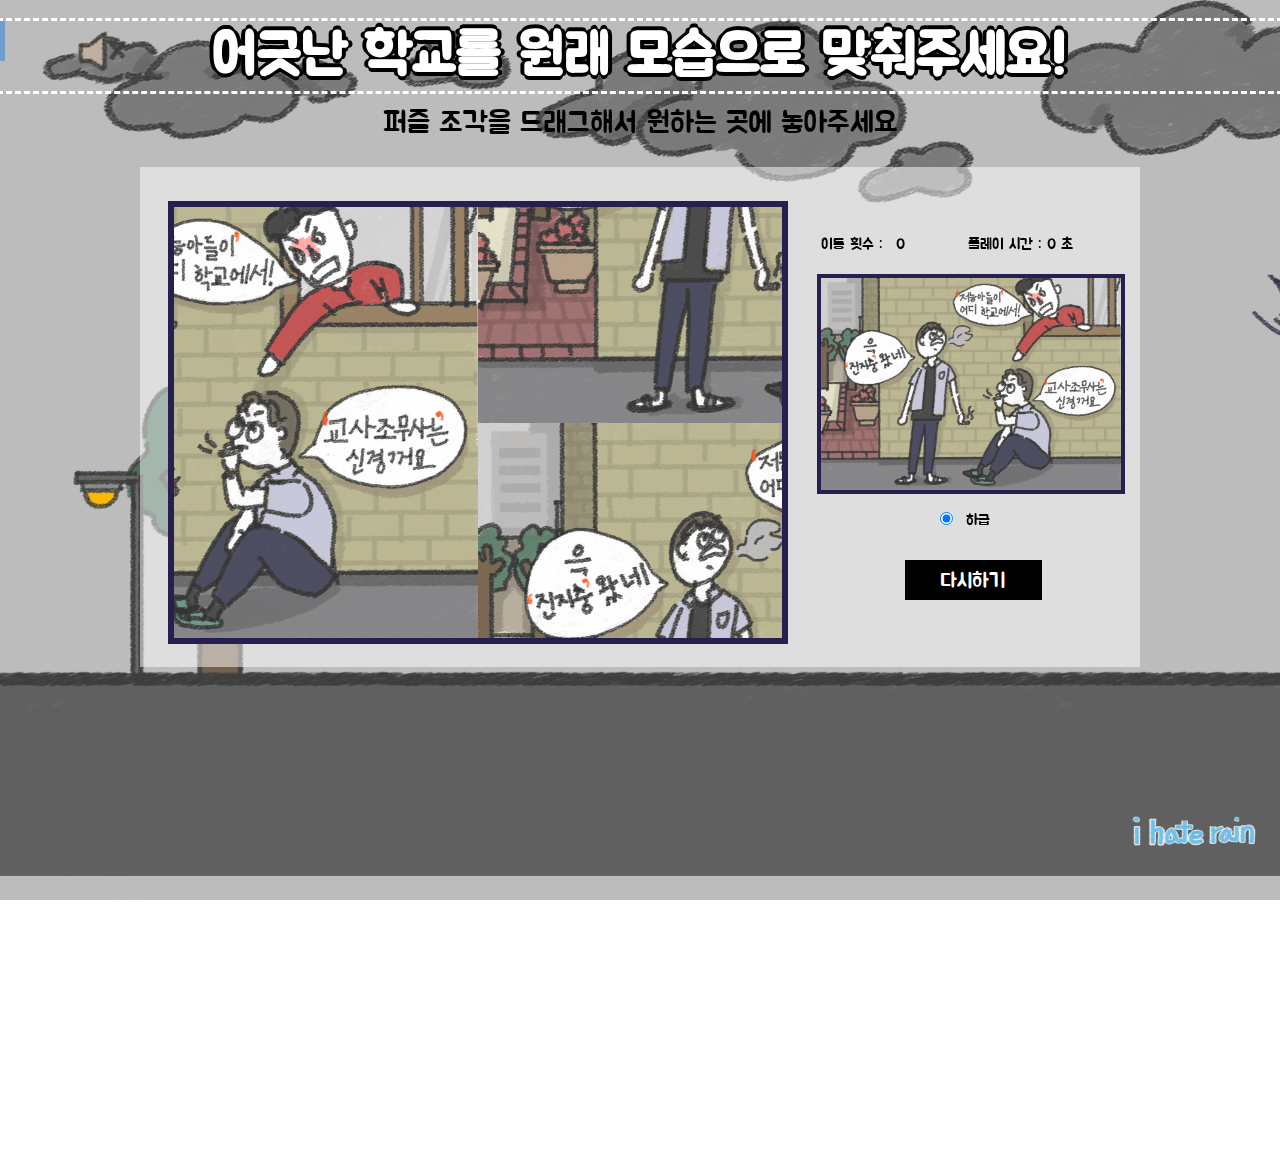
<file: index1.html>
<!DOCTYPE html>
<html><head>
    <link rel="shortcut icon" href="/파비.ico" type="image/x-icon">
    <link rel="icon" href="/파비.ico" type="image/x-icon">
    <link rel="shortcut icon" href="파비.ico" type="image/x-icon">
    <link rel="icon" href="/파비.ico" type="image/x-icon">

    <meta charset="utf-8">
    <link href="https://fonts.googleapis.com/css?family=Jua&display=swap" rel="stylesheet">
    <title>i hate rain</title>
    <link href="css/style.css" rel="stylesheet">
    <link href="css/image-puzzle.css" rel="stylesheet">
    <script src="js/image-puzzle.js"></script>


    <style type="text/css">
body::-webkit-scrollbar{display: none;}
        body{font-family: 'Jua', sans-serif; position: relative; }
        h1, p{text-align: center; margin-top: 21.440px; margin-bottom: 15px;}
        h1{font-size: 3.5em; color:white; outline-style: dashed; text-shadow: -4px 0 black, 0 4px black, 4px 0 black, 0 -4px black; z-index: 999; position: relative; }

        p{font-size: 15px; margin: auto;}
        li{ position: relative; cursor: pointer;}
        li:hover{opacity: 0.7;}
        h3{margin: 0; padding-bottom: 35px; font-size: 1.8em;  position: relative; z-index: 999;}
        h4{font-size: 23px; color: #ed147c;}
        #back{background: url(img2/back.png); background-size: cover; background-attachment: fixed; position: relative; }
        #sing{position: absolute; top: 52px; left: 280px; width: 140px; height: auto; opacity: 0;}



        #levelPanel{position: relative; margin: 0; padding-top: 10px; padding-bottom: 10px; z-index: 999;}
        #img4{z-index: 9999; width: 12.5%; top: 90%; left:87%; opacity: 0.9; cursor: pointer; position: fixed;}
        #img4:hover{opacity: 0.5;}

        .rain{width: 5px; height: 40px; position: fixed; background: #6f9dcc; z-index: 999;
            animation: rr 1s infinite ease-in; z-index: 888;}
        .rain:hover{height: 400px;}
        
        @keyframes rr{from{bottom: 800px;} to{bottom: 0px;}}

        .return1:hover{opacity: 0.5;}
    .next:hover{opacity: 0.5;}

    button{cursor: pointer;}
    .of1{position: absolute; width: 4%; z-index: 999; top: 0.5%; left: 6%; cursor: pointer; }
        .of1:hover{opacity: 0.5;}
    
     </style>

</head>
<body id="back">
<div class="rain" id="tt"></div>
    <div id="collage">
        <h1>어긋난 학교를 원래 모습으로 맞춰주세요!</h1>
        
        <h3> 퍼즐 조각을 드래그해서 원하는 곳에 놓아주세요 </h3>
        <img src="img2/off.png" id="of" class="of1">
        <audio src="song.mp3" loop id="aa" ></audio>


        
        <a href="https://hk-jiheekim.github.io/i-hate-rain_part1/"><img src="img2/logo.png" class="lo" id="img4"></a>
 
       
    <div style="position: relative; background-color: #ffffff; width: 1000px; height: 500px; opacity: 0.5; left: calc(50% - 500px); top: -10px; z-index: 998;"></div>
            <div style=" position: relative; display:inline-block; margin:auto; width:100%; vertical-align:top; align-items: center; padding-top: 12px; left: calc(50% - 500px); z-index: 999; ">

                
                <ul id="sortable" class="sortable" style="position: relative; top: -500px;" >

                
                </ul>


                <div id="actualImageBox" style="position: relative; top: -500px;">
                    <div id="stepBox">
                        <div>이동 횟수 :</div>
                        <div id="stepCount" class="stepCount" >0</div>
                    </div>
                    <div id="timeBox">
                        플레이 시간 : <span id="timerPanel">37</span> 초
                    </div><br><br>
                    <img id="actualImage">
                    
                    <p id="levelPanel">
                        <input type="radio" name="level" id="easy" checked="checked" value="2" onchange="imagePuzzle.startGame(images, this.value);"> <label for="easy">&nbsp;하급</label>&nbsp;&nbsp;&nbsp;
                       
                    </p>
                    <div style="padding-top: 15px;">
                       
                        <button class="return1" type="button" onclick="restart();" style="background-color: black; position: relative; left: calc(50% - 70px);">다시하기</button>

                    </div>
                </div>
            </div>
        </div>
        <div id="gameOver" style="display:none;">
            <div style="background-color: #00000; padding: 25px 10px 20px 10px; text-align: center; margin-top: 30px;">
                <h2 style="text-align:center">!성공!
                <br><br> 이동 횟수 : <span id="stepCount" class="stepCount">0</span> 번
                <br> 플레이 시간 : <span class="timeCount">0</span> 초<br><br>
                <div>
                    <button type="button" class="return1" style="background-color: black; margin-top: 12px;" onclick="window.location.reload(true);">다시하기</button>
                   <a href="./index2.html"> <button type="button" class="next" style="background-color: #00d2ff; margin-top: 12px;" onclick="window.location.reload(true);  ">다음 </button></a>
                </div>
            </h2></div>
        </div>

        <script>

            
            var ofstate ="off";
        of.onclick=function(){
            if(ofstate =="off"){
            of.src = "img2/on.png";
            aa.play();
            ofstate = "on";}
            else{
                of.src = "img2/off.png";
                aa.pause();
                ofstate = "off";}}
            
            var images = [
                { src: 'images/1.png' },
               
            ];

            
            window.onload = function () {
                var gridSize = document.querySelector('#levelPanel input[type="radio"]:checked').getAttribute('value');
                imagePuzzle.startGame(images, gridSize);
            };
            function restart() {
                var gridSize = document.querySelector('#levelPanel input[type="radio"]:checked').getAttribute('value');
                    imagePuzzle.startGame(images, gridSize);
            }
        
         for(var i=0; i<50; i++){

            var b =tt.cloneNode(true);
            b.id = i;
            b.clssName = "rain";
            b.style.left = Math.random()*window.innerWidth + "px";
            b.style.height = Math.random()*45 +"px";
            b.style.animationDuration = Math.random()*1 + "s";
            b.style.background = "#6f9dcc";
            
            document.body.appendChild(b);
            }


        </script>
    </div>

</body></html>
</file>
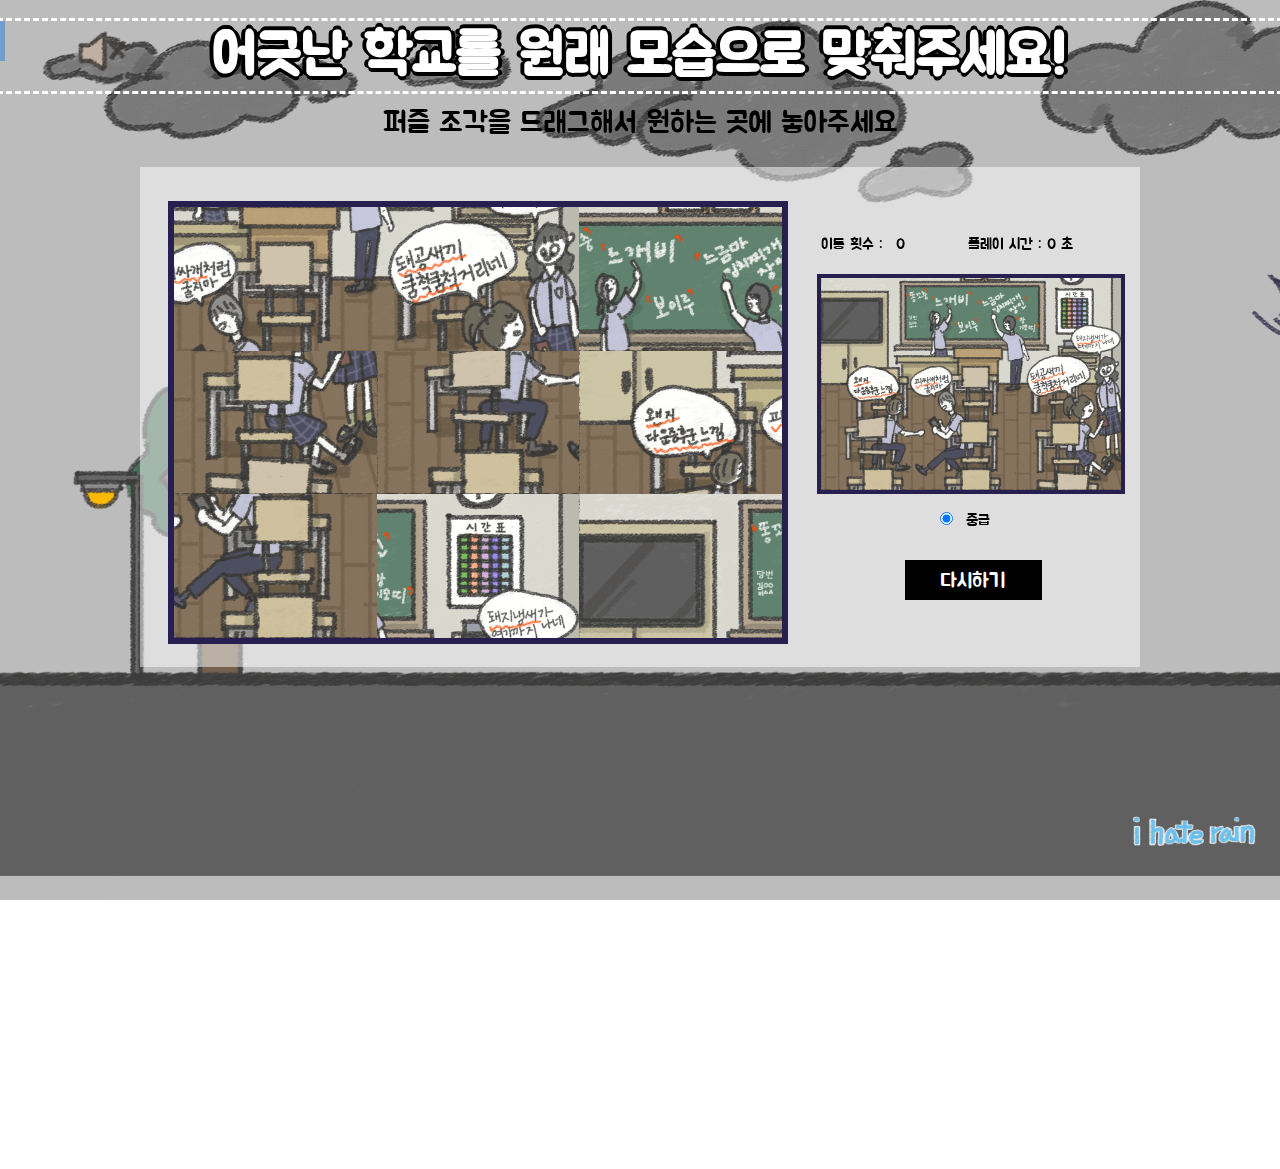
<file: index2.html>
<!DOCTYPE html>
<html><head>

    <link rel="shortcut icon" href="/파비.ico" type="image/x-icon">
    <link rel="icon" href="/파비.ico" type="image/x-icon">
    <link rel="shortcut icon" href="파비.ico" type="image/x-icon">
    <link rel="icon" href="/파비.ico" type="image/x-icon">

    <meta charset="utf-8">
    <link href="https://fonts.googleapis.com/css?family=Jua&display=swap" rel="stylesheet">
    <title>i hate rain</title>
    <link href="css/style.css" rel="stylesheet">
    <link href="css/image-puzzle.css" rel="stylesheet">
    <script src="js/image-puzzle.js"></script>


    <style type="text/css">

       body::-webkit-scrollbar{display: none;}
        body{font-family: 'Jua', sans-serif; position: relative; }
        h1, p{text-align: center; margin-top: 21.440px; margin-bottom: 15px;}
        h1{font-size: 3.5em; color:white; outline-style: dashed; text-shadow: -4px 0 black, 0 4px black, 4px 0 black, 0 -4px black; z-index: 999; position: relative; }

        p{font-size: 15px; margin: auto;}
        li{ position: relative; cursor: pointer;}
        li:hover{opacity: 0.7;}
        h3{margin: 0; padding-bottom: 35px; font-size: 1.8em;  position: relative; z-index: 999;}
        h4{font-size: 23px; color: #ed147c;}
        #back{background: url(img2/back.png); background-size: cover; background-attachment: fixed; position: relative; }
        #sing{position: absolute; top: 52px; left: 280px; width: 140px; height: auto; opacity: 0;}

        #levelPanel{position: relative; margin: 0; padding-top: 10px; padding-bottom: 10px; z-index: 999;}

         #img4{z-index: 9999; width: 12.5%; top: 90%; left:87%; opacity: 0.9; cursor: pointer; position: fixed;}
        #img4:hover{opacity: 0.5;}

        .rain{width: 5px; height: 40px; position: fixed; background: #6f9dcc; z-index: 999;
            animation: rr 1s infinite ease-in; z-index: 888;}
        .rain:hover{height: 400px;}
        
        @keyframes rr{from{bottom: 800px;} to{bottom: 0px;}}

        .return1:hover{opacity: 0.5;}
    .next:hover{opacity: 0.5;}
    button{cursor: pointer;}
    .of1{position: absolute; width: 4%; z-index: 999; top: 0.5%; left: 6%; cursor: pointer; }
        .of1:hover{opacity: 0.5;}
    
    
     </style>

</head>
<body id="back">
<div class="rain" id="tt"></div>
    <div id="collage">
        <h1> 어긋난 학교를 원래 모습으로 맞춰주세요!</h1>
        
        <h3> 퍼즐 조각을 드래그해서 원하는 곳에 놓아주세요 </h3>

         <img src="img2/off.png" id="of" class="of1">
        <audio src="song.mp3" loop id="aa" ></audio>


        <a href="https://hk-jiheekim.github.io/i-hate-rain_part1/"><img src="img2/logo.png" class="lo" id="img4"></a>

 
       
    <div style="position: relative; background-color: #ffffff; width: 1000px; height: 500px; opacity: 0.5; left: calc(50% - 500px); top: -10px; z-index: 998;"></div>
            
            <div style=" position: relative; display:inline-block; margin:auto; width:100%; vertical-align:top; align-items: center; padding-top: 12px; left: calc(50% - 500px); z-index: 999; ">

                
                <ul id="sortable" class="sortable" style="position: relative; top: -500px;" >

                
                </ul>


                <div id="actualImageBox" style="position: relative; top: -500px;">
                    <div id="stepBox">
                        <div>이동 횟수 :</div>
                        <div id="stepCount" class="stepCount" >0</div>
                    </div>
                    <div id="timeBox">
                        플레이 시간 : <span id="timerPanel">37</span> 초
                    </div><br><br>
                    <img id="actualImage">
                    
                    <p id="levelPanel">
                        
                        <input type="radio" name="level" id="easy" checked="checked"value="3" onchange="imagePuzzle.startGame(images, this.value);">                        <label for="medium">&nbsp;중급</label>&nbsp;&nbsp;&nbsp;
                    </p>
                    <div style="padding-top: 15px;">
                       
                        <button class="return1" type="button" onclick="restart();" style="background-color: black; position: relative; left: calc(50% - 70px);">다시하기</button>

                    </div>
                </div>
            </div>
        </div>
        <div id="gameOver" style="display:none;">
            <div style="background-color: #00000; padding: 25px 10px 20px 10px; text-align: center; margin-top: 30px;">
                <h2 style="text-align:center">!성공!
                <br><br> 이동 횟수 : <span id="stepCount" class="stepCount">0</span> 번
                <br> 플레이 시간 : <span class="timeCount">0</span> 초<br><br>
                <div>
                    <button type="button" class="return1" style="background-color: black; margin-top: 12px;" onclick="window.location.reload(true);">다시하기</button>
                   <a href="./index3.html"> <button type="button" class="next" style="background-color: #00d2ff; margin-top: 12px;" onclick="window.location.reload(true);  "> 다음 </button></a>
                </div>
            </h2></div>
        </div>

        <script>

           var ofstate ="off";
        of.onclick=function(){
            if(ofstate =="off"){
            of.src = "img2/on.png";
            aa.play();
            ofstate = "on";}
            else{
                of.src = "img2/off.png";
                aa.pause();
                ofstate = "off";}}
            
            var images = [
                { src: 'images/2.png' },
               
            ];

            
            window.onload = function () {
                var gridSize = document.querySelector('#levelPanel input[type="radio"]:checked').getAttribute('value');
                imagePuzzle.startGame(images, gridSize);
            };
            function restart() {
                var gridSize = document.querySelector('#levelPanel input[type="radio"]:checked').getAttribute('value');
                    imagePuzzle.startGame(images, gridSize);
            }
        
         for(var i=0; i<50; i++){

            var b =tt.cloneNode(true);
            b.id = i;
            b.clssName = "rain";
            b.style.left = Math.random()*window.innerWidth + "px";
            b.style.height = Math.random()*45 +"px";
            b.style.animationDuration = Math.random()*1 + "s";
            b.style.background = "#6f9dcc";
            
            document.body.appendChild(b);
            }

        </script>
    </div>

</body></html>
</file>
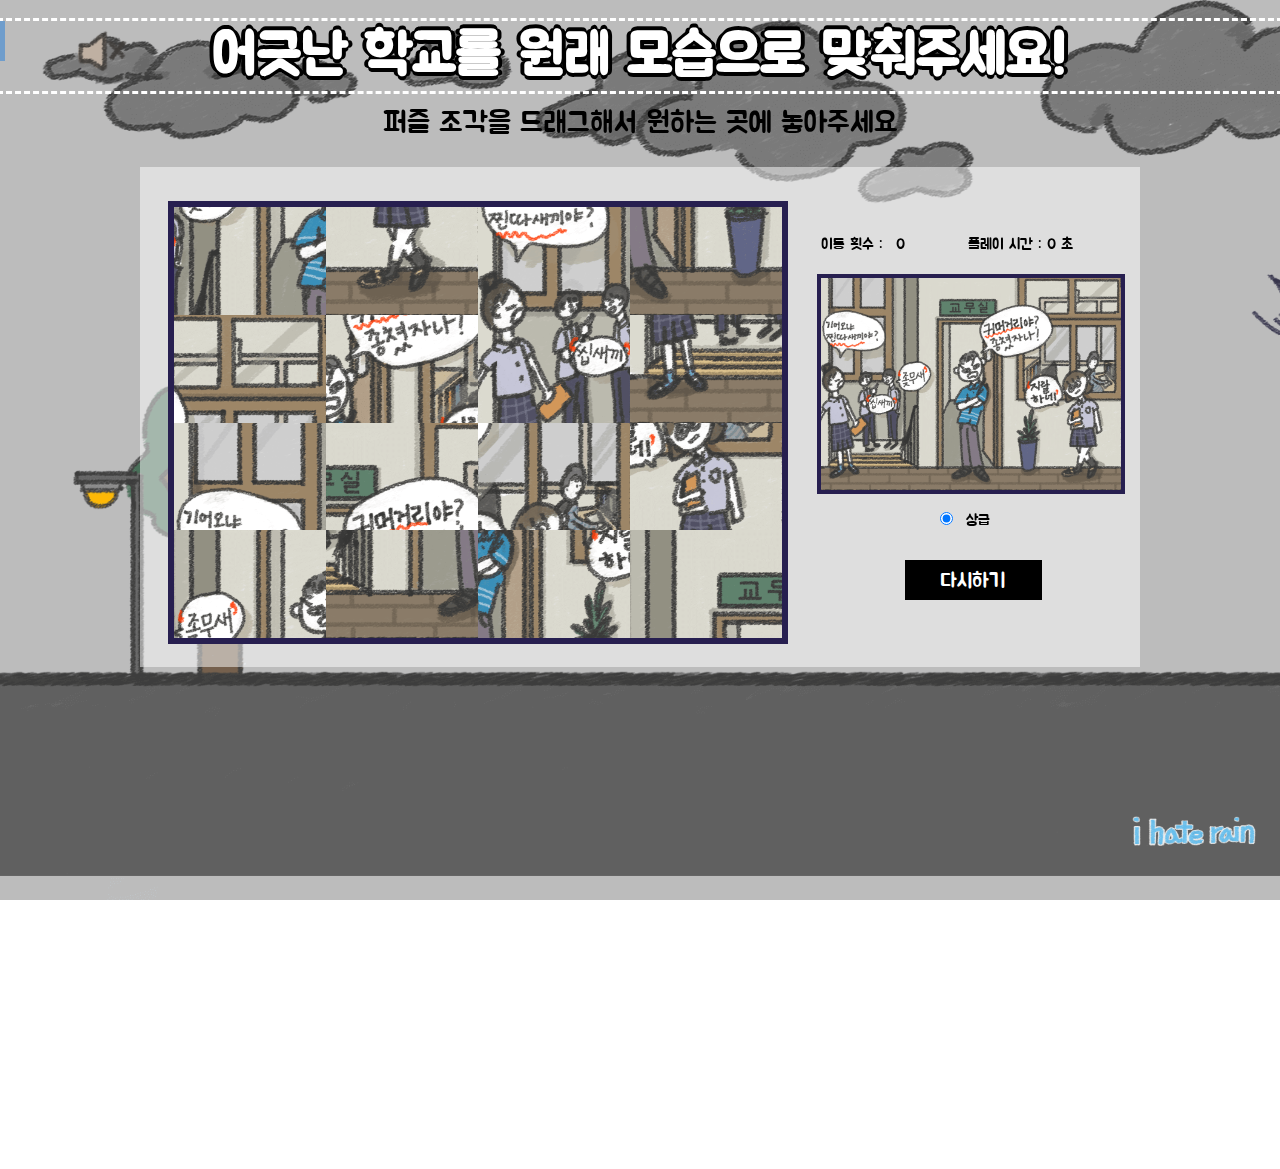
<file: index3.html>
<!DOCTYPE html>
<html><head>

    <link rel="shortcut icon" href="/파비.ico" type="image/x-icon">
    <link rel="icon" href="/파비.ico" type="image/x-icon">
    <link rel="shortcut icon" href="파비.ico" type="image/x-icon">
    <link rel="icon" href="/파비.ico" type="image/x-icon">

    <meta charset="utf-8">
    <link href="https://fonts.googleapis.com/css?family=Jua&display=swap" rel="stylesheet">
    <title>i hate rain</title>
    <link href="css/style.css" rel="stylesheet">
    <link href="css/image-puzzle.css" rel="stylesheet">
    <script src="js/image-puzzle.js"></script>


    <style type="text/css">
body::-webkit-scrollbar{display: none;}
        body{font-family: 'Jua', sans-serif; position: relative; }
        h1, p{text-align: center; margin-top: 21.440px; margin-bottom: 15px;}
        h1{font-size: 3.5em; color:white; outline-style: dashed; text-shadow: -4px 0 black, 0 4px black, 4px 0 black, 0 -4px black; z-index: 999; position: relative; }

        p{font-size: 15px; margin: auto;}
        li{ position: relative; cursor: pointer;}
        li:hover{opacity: 0.7;}
        h3{margin: 0; padding-bottom: 35px; font-size: 1.8em;  position: relative; z-index: 999;}
        h4{font-size: 23px; color: #ed147c;}
        #back{background: url(img2/back.png); background-size: cover; background-attachment: fixed; position: relative; }
        
        #levelPanel{position: relative; margin: 0; padding-top: 10px; padding-bottom: 10px; z-index: 999;}

        #img4{z-index: 9999; width: 12.5%; top: 90%; left:87%; opacity: 0.9; cursor: pointer; position: fixed;}
        #img4:hover{opacity: 0.5;}

        

        .rain{width: 5px; height: 40px; position: fixed; background: #6f9dcc; z-index: 999;
            animation: rr 1s infinite ease-in; z-index: 888;}
        .rain:hover{height: 400px;}
        
        @keyframes rr{from{bottom: 800px;} to{bottom: 0px;}}

        .return1:hover{opacity: 0.5;}
         .next:hover{opacity: 0.5; }

         button{cursor: pointer;}
.of1{position: absolute; width: 4%; z-index: 999; top: 0.5%; left: 6%; cursor: pointer; }
        .of1:hover{opacity: 0.5;}
         
    
      
     </style>

</head>
<body id="back">
  
    
<div class="rain" id="tt"></div>
<section>
    <div id="collage">
        <h1> 어긋난 학교를 원래 모습으로 맞춰주세요!</h1>
        
        <h3> 퍼즐 조각을 드래그해서 원하는 곳에 놓아주세요</h3>

      
<a href="https://hk-jiheekim.github.io/i-hate-rain_part1/"><img src="img2/logo.png" class="lo" id="img4"></a>



         <img src="img2/off.png" id="of" class="of1">
        <audio src="song.mp3" loop id="aa" ></audio>
 
       
    <div style="position: relative; background-color: #ffffff; width: 1000px; height: 500px; opacity: 0.5; left: calc(50% - 500px); top: -10px; z-index: 998;"></div>
            <div style=" position: relative; display:inline-block; margin:auto; width:100%; vertical-align:top; align-items: center; padding-top: 12px; left: calc(50% - 500px); z-index: 999; ">

                
                <ul id="sortable" class="sortable" style="position: relative; top: -500px;" >

                
                </ul>


                <div id="actualImageBox" style="position: relative; top: -500px;">
                    <div id="stepBox">
                        <div>이동 횟수 :</div>
                        <div id="stepCount" class="stepCount" >0</div>
                    </div>
                    <div id="timeBox">
                        플레이 시간 : <span id="timerPanel">37</span> 초
                    </div><br><br>
                    <img id="actualImage">
                    
                    <p id="levelPanel">
                        
                        <input type="radio" name="level" id="easy" checked="checked" value="4" onchange="imagePuzzle.startGame(images, this.value);">                        <label for="hard">&nbsp;상급</label>&nbsp;&nbsp;&nbsp;
                       
                    </p>
                    <div style="padding-top: 15px;">
                       
                        <button class="return1" type="button" onclick="restart();" style="background-color: black; position: relative; left: calc(50% - 70px);">다시하기</button>

                    </div>
                </div>
            </div>
        </div>
        <div id="gameOver" style="display:none;">
            <div style="background-color: #00000; padding: 25px 10px 20px 10px; text-align: center; margin-top: 30px;">
                <h2 style="text-align:center">!성공!
                <br><br> 이동 횟수 : <span id="stepCount" class="stepCount">0</span> 번
                <br> 플레이 시간 : <span class="timeCount">0</span> 초<br><br>
                <div>
                    <button type="button" class="return1" style="background-color: black; margin-top: 12px;" onclick="window.location.reload(true);">다시하기</button>
                   <a href="./index4.html"><button type="button" class="next" style="background-color: #00d2ff; margin-top: 12px;" onclick="window.location.reload(true);">다음 </button></a>
                </div>
            </h2></div>
        </div>


       </section>


        <section>
       
    </section>

</section>

        <script>
 var ofstate ="off";
        of.onclick=function(){
            if(ofstate =="off"){
            of.src = "img2/on.png";
            aa.play();
            ofstate = "on";}
            else{
                of.src = "img2/off.png";
                aa.pause();
                ofstate = "off";}}
           
            
            var images = [
                { src: 'images/3.png' },
                 { src: 'images/3.png' },
                  { src: 'images/3.png' },
               
            ];

            
            window.onload = function () {
                var gridSize = document.querySelector('#levelPanel input[type="radio"]:checked').getAttribute('value');
                imagePuzzle.startGame(images, gridSize);
            };
            function restart() {
                var gridSize = document.querySelector('#levelPanel input[type="radio"]:checked').getAttribute('value');
                    imagePuzzle.startGame(images, gridSize);
            }
        
         for(var i=0; i<50; i++){

            var b =tt.cloneNode(true);
            b.id = i;
            b.clssName = "rain";
            b.style.left = Math.random()*window.innerWidth + "px";
            b.style.height = Math.random()*45 +"px";
            b.style.animationDuration = Math.random()*1 + "s";
            b.style.background = "#6f9dcc";
            
            document.body.appendChild(b);
            }

        </script>
    </div>

</body></html>
</file>
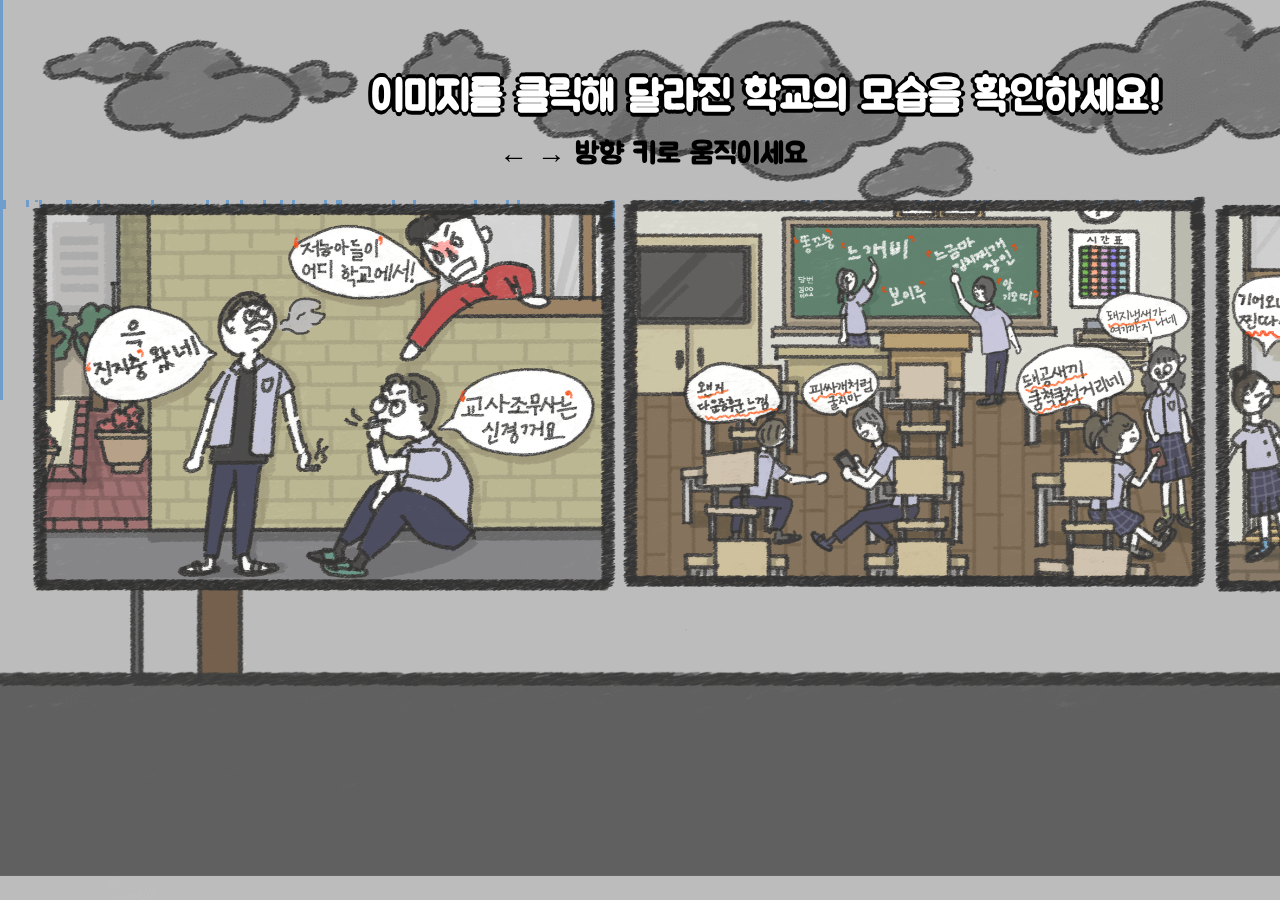
<file: index4.html>
<!DOCTYPE html>
<html>
<head>
	<title>i hate rain</title>

	<link rel="shortcut icon" href="/파비.ico" type="image/x-icon">
	<link rel="icon" href="/파비.ico" type="image/x-icon">
	<link rel="shortcut icon" href="파비.ico" type="image/x-icon">
	<link rel="icon" href="/파비.ico" type="image/x-icon">
	
	 <link href="https://fonts.googleapis.com/css?family=Jua&display=swap" rel="stylesheet">
</head>
<style type="text/css">
	body, h1, p{margin: 0; padding: 0;  }

		.map2{height:100px; ;}
		.wrap{width: 100%; height:100%;  position: relative;  }

		body::-webkit-scrollbar{display: none;}
		body{font-family: 'Jua', sans-serif; position: relative; }
	    #back{background: url(img2/back.png); background-size: cover; background-attachment: fixed; position: relative; }
 .rain{width: 3px; height: 40px; position: fixed; background: #6f9dcc; z-index: 999;
            animation: rr 1s infinite ease-in; z-index: 888;}
        .rain:hover{height: 400px;}
        
        @keyframes rr{from{bottom: 800px;} to{bottom: 0px;}}
	    

	    #img4{z-index: 999; width: 12.5%; margin-top: 32%; left:187%; opacity: 0.9; cursor: pointer; position: absolute;}
        #img4:hover{opacity: 0.5;}


	      #ha{font-size: 3.5em; position: fixed; left: 29%; top: 8%;  z-index: 999;font-size: 260%; color:white; text-shadow: -4px 0 black, 0 4px black, 4px 0 black, 0 -4px black;}
	      #hb{position: fixed; font-size: 1.8em;   z-index: 999; left: 39%; top:12%;}

		.wrap img{position: absolute; padding-top: 4.5%; cursor: pointer;}
	     #a1{ z-index: 995; width: 50%; }
	     #a2{ z-index: 995; width: 50%; left: 47%; }
	     #a3{ z-index: 995; width: 50%; left: 93.3%; }
	     #a4{z-index: 995; width: 50%; left: 139.5%;}

	     .aa1:hover{opacity: 0.8;}
	     .aa2:hover{opacity: 0.8;}
	     .aa3:hover{opacity: 0.8;}
	     .aa4:hover{opacity: 0.8;}

	     #b1{z-index: 995; width: 6.5%; left: 190%; padding-top: 20%;}
	     .nb:hover{opacity: 0.8;}

		

</style>
		
<body id="back">
	<div class="rain" id="tt"></div>
	<section class="map2">
	</section>

	<section class="wrap">
		<h1 id="ha">이미지를 클릭해 달라진 학교의 모습을 확인하세요!</h1>
		  <h3 id="hb"> ← → 방향 키로 움직이세요 </h3>

		  <img src="img2/4-1.png" id="a1" class="aa1">
		  <img src="img2/4-3.png" id="a2" class="aa2">
		  <img src="img2/4-5.png" id="a3" class="aa3">
		  <img src="img2/4-7.png" id="a4" class="aa4">
		 <a href="./index4_5.html"> <img src="img2/next.png"  class="nb" id="b1"> </a>

		  <a href="https://hk-jiheekim.github.io/i-hate-rain_part1/"><img src="img2/logo.png" class="lo" id="img4"></a>

	</section>

	<section class="map2">
	</section>

	<script type="text/javascript">
		var a1state ="off";
		a1.onclick=function(){
			if(a1state =="off"){
			a1.src = "img2/4-2.png";
			a1state = "on";}
			else{
				a1.src = "img2/4-1.png";
				a1state = "off";}}

		var a2state ="off";
		a2.onclick=function(){
			if(a2state =="off"){
			a2.src = "img2/4-4.png";
			a2state = "on";}
			else{
				a2.src = "img2/4-3.png";
				a2state = "off";}}

		var a3state ="off";
		a3.onclick=function(){
			if(a3state =="off"){
			a3.src = "img2/4-6.png";
			a3state = "on";}
			else{
				a3.src = "img2/4-5.png";
				a3state = "off";}}

		var a4state ="off";
		a4.onclick=function(){
			if(a4state =="off"){
			a4.src = "img2/4-8.png";
			a4state = "on";}
			else{
				a4.src = "img2/4-7.png";
				a4state = "off";}}

		 for(var i=0; i<50; i++){

            var b =tt.cloneNode(true);
            b.id = i;
            b.clssName = "rain";
            b.style.left = Math.random()*window.innerWidth + "px";
            b.style.height = Math.random()*45 +"px";
            b.style.animationDuration = Math.random()*2 + "s";
            b.style.background = "#6f9dcc";
            
            document.body.appendChild(b);
            }

	</script>
</body>
</html>
</file>
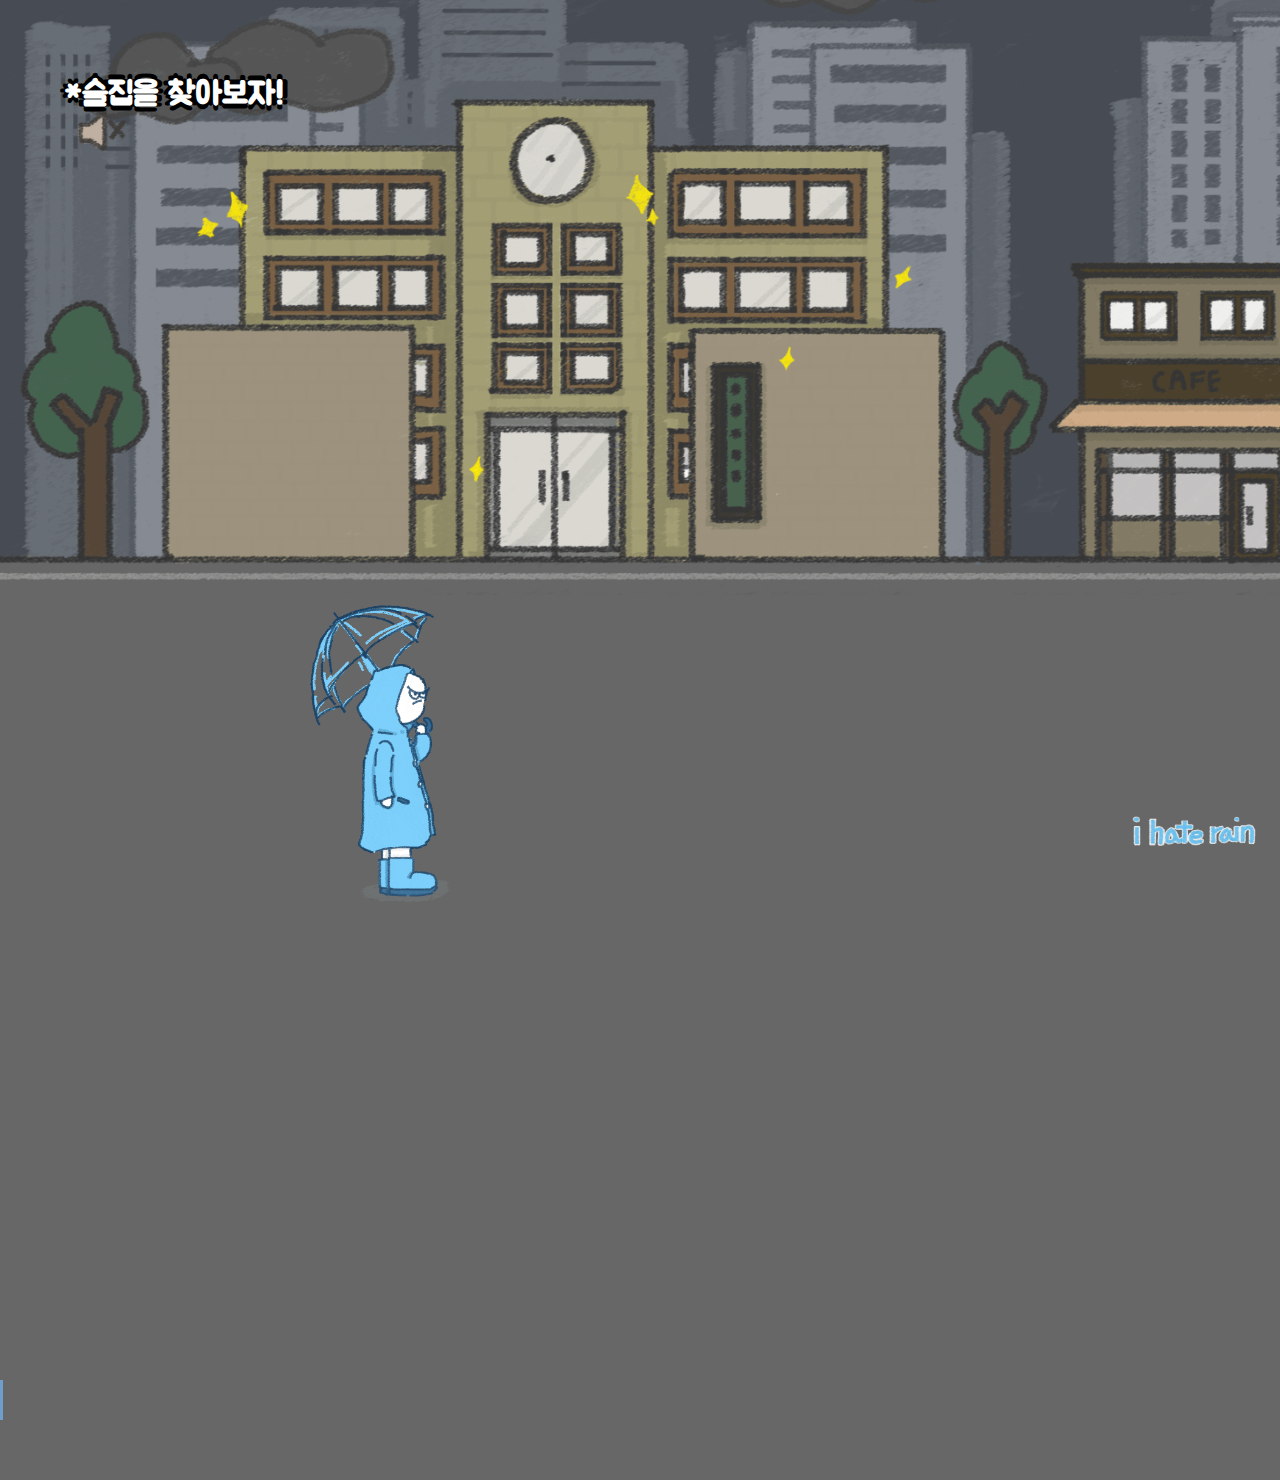
<file: index5.html>
<!DOCTYPE html>
<html>
<head>
	<title>i hate rain</title>

	<link rel="shortcut icon" href="/파비.ico" type="image/x-icon">
	<link rel="icon" href="/파비.ico" type="image/x-icon">
	<link rel="shortcut icon" href="파비.ico" type="image/x-icon">
	<link rel="icon" href="/파비.ico" type="image/x-icon">
	<link href="https://fonts.googleapis.com/css?family=Jua&display=swap" rel="stylesheet">
	<style type="text/css">
	body::-webkit-scrollbar{display: none;}

		body, h1, p{margin: 0; padding: 0; }
		body{ background-color: #676767; overflow-y: hidden;}
		.map2{height:100px; }
		.wrap{width: 100%; height:100%;  position: relative; padding-top: 100%;  font-family: 'Jua', sans-serif; background-color: #676767;}


		.rain{width: 3px; height: 40px; position: fixed; background: #6f9dcc; z-index: 997;
			animation: rr 1s infinite ease-in; }
		.rain:hover{height: 400px;}
		
		@keyframes rr{from{bottom: 800px;} to{bottom: 0px;}}
	

		.wrap img{position: absolute; }
		#ha{font-size: 200%; z-index: 999; position: absolute; top: -2%; left: 5%; color:white; text-shadow: -5px 0 black, 0 5px black, 5px 0 black, 0 -5px black;}
		
		#monitor{position: fixed; background: black; padding:5%; top: 0%; right: 0%; color: white; width: 3%; z-index: 990; font-size: 5%; opacity: 0;}

		#walk{position: fixed; height: 42%; top:62%; left: 20%; z-index: 999; z-index: }
		#a1{width: 219%;  top: -10%; z-index: 990;}
		#a2{ width: 31.5%; top: 17%; left: 158.5%; opacity: 0; z-index: 998;}
		#a2:hover {opacity: 0.5;}

		#img4{z-index: 9999; width: 12.5%; top: 90%; left:87%; opacity: 0.9; cursor: pointer; position: fixed;}
        #img4:hover{opacity: 0.5;}

        .of1{position: absolute; width: 4%; z-index: 999; top: 0.5%; left: 6%; cursor: pointer; }
		.of1:hover{opacity: 0.5;}


			
	</style>
</head>
<body id="back">
	<section class="map2">
	</section>
	<section class="wrap">

		<div class="rain" id="tt"></div>
		<h1 id="ha">*술집을 찾아보자!</h1>
		<img src="img2/off.png" id="of" class="of1">
		<audio src="rain.flac" loop id="aa" ></audio>

		
		<img src="img2/5.png" id="a1">
		<a href="https://hk-jiheekim.github.io/i-hate-rain_part3/"><img src="img2/5-1.png" class="b"  id="a2"></a>

		<a href="https://hk-jiheekim.github.io/i-hate-rain_part1/"><img src="img2/logo.png" class="lo" id="img4"></a>

		<img src="img2/i.gif" class="a" id="walk">
		<div id="monitor"></div>
		
	</section>
<section class="map2">
	</section>
<script type="text/javascript">

	var ofstate ="off";
		of.onclick=function(){
			if(ofstate =="off"){
			of.src = "img2/on.png";
			aa.play();
			ofstate = "on";}
			else{
				of.src = "img2/off.png";
				aa.pause();
				ofstate = "off";}}

	window.onscroll = function(){
		var t = document.documentElement.scrollLeft +
		document.body.scrollLeft;
		monitor.innerHTML = t.toFixed(1);

		

	


	}

	for(var i=0; i<50; i++){

			var b =tt.cloneNode(true);
			b.id = i;
			b.clssName = "rain";
			b.style.left = Math.random()*window.innerWidth + "px";
			b.style.height = Math.random()*45 +"px";
			b.style.animationDuration = Math.random()*2 + "s";
			b.style.background = "#6f9dcc";
			
			document.body.appendChild(b);
			}

	window.onkeydown = function(){
		if (event.keyCode == 37){
			walk.src = "img2/i.gif";
			walk.style.transform = "rotateY(180deg)";
		}
		else if (event.keyCode == 39){
			walk.src = "img2/i.gif";
			walk.style.transform = "rotateY(0deg)";
		}

	}
</script>
</body>
</html>
</file>
<file: css/style.css>
﻿body {
    font-family: 'Segoe UI', Calibri, Arial;
    margin:0;
}
h2{
    font-weight:normal;
    text-align:center;
}
h3{
    font-weight:normal;
    margin:3px 0px;
    text-align:center;
}
</file>
<file: css/image-puzzle.css>
#collage #playPanel {
   
    padding:10px 0px;
    margin: 20px auto;
    max-width:1000px;
    width:95%;
}

#collage #actualImageBox {
    display: inline-block;
    font-size:15px;
    margin: 45px 12px 12px 12px;
    vertical-align: top;
    width:305px;
}

#collage #stepBox, #collage #timeBox {
    
    display:inline-block;
    width:48%;
}

#collage #stepBox div {
     
    display:inline-block;
    padding:1px 4px;
    margin: 0px;
    max-width:800px;
}

#collage img#actualImage{
    border:4px solid #271f50;
    height:auto;
    width:300px;

}

#collage #sortable {
    border:6px solid #271f50;
    list-style-type: none;
    display: inline-block;
    margin: 12px 12px 20px 28px; 
    padding: 0;
    width: 608px;
    height: 431px;
}

    #collage #sortable li {
        background-size: 300% 300%;
        border: none;
        margin: 0;
        padding: 0;
        float: left;
        width: 202.6px;
        height: 144.1px;
    }

#collage button  {
    background-color:#ed147c;
    border: none; color: white;
    display: inline;
    font-family: 'Jua', sans-serif;
    font-size: 20px;
    height: 40px;
    width: 137px;
    margin-top: 5px; margin-right: 5px; margin-left: 5px;
    padding-top: 4px;
}
</file>
